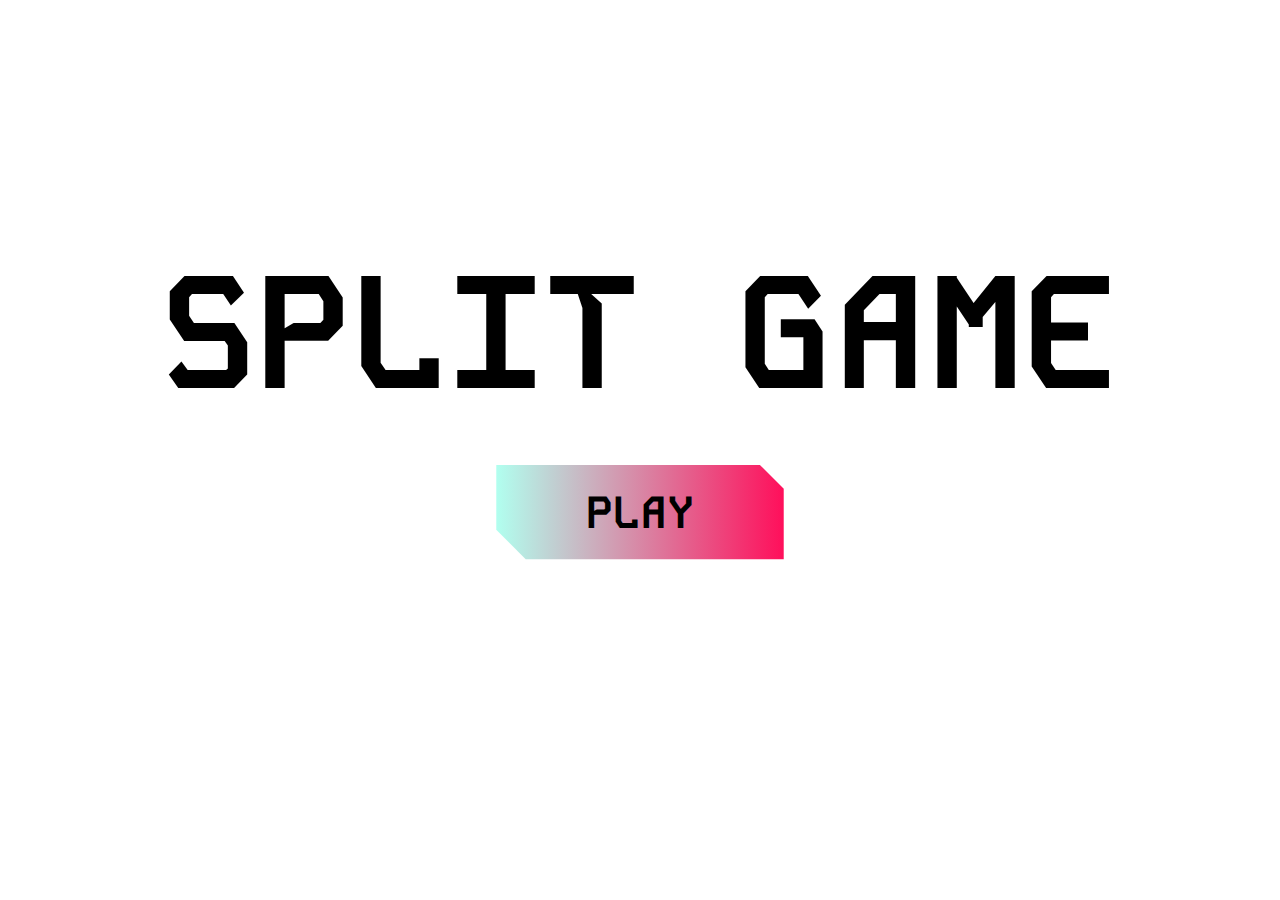
<file: index.html>
<!DOCTYPE html>
<html lang="en">

<head>
  <meta charset="UTF-8">
  <meta name="viewport" content="width=device-width, initial-scale=1.0">
  <link rel="preconnect" href="https://fonts.googleapis.com">
<link rel="preconnect" href="https://fonts.gstatic.com" crossorigin>
<link href="https://fonts.googleapis.com/css2?family=DM+Mono:ital,wght@0,300;0,400;0,500;1,300;1,400;1,500&family=IBM+Plex+Mono:ital,wght@0,100;0,200;0,300;0,400;0,500;0,600;0,700;1,100;1,200;1,300;1,400;1,500;1,600;1,700&family=Kode+Mono:wght@400..700&family=Space+Mono:ital,wght@0,400;0,700;1,400;1,700&display=swap" rel="stylesheet">
  <title>Split Game</title>
  <link rel="stylesheet" href="style.css">
</head>

<body>
  <div id="main-container">
  <h1 id="split-title">SPLIT GAME</h1>
  <div id="cta-container">
    <a class="play-cta" link href="page2.html" ><span class="play-text">Play</span><svg class="cta-vd" xmlns="http://www.w3.org/2000/svg" width="288" height="95" viewBox="0 0 288 95" fill="none">
      <path fill-rule="evenodd" clip-rule="evenodd" d="M29.6926 94.1618H287.721V23.7758L263.945 0H0.279419V64.7486L29.6926 94.1618Z" fill="url(#paint0_linear_32_3388)"/>
      <defs>
        <linearGradient id="paint0_linear_32_3388" x1="0.279419" y1="47.0809" x2="287.721" y2="47.0809" gradientUnits="userSpaceOnUse">
          <stop stop-color="#B1FFEF"/>
          <stop offset="1" stop-color="#FF0F5B"/>
        </linearGradient>
      </defs>
    </svg><svg class="cta-vh" xmlns="http://www.w3.org/2000/svg" width="288" height="95" viewBox="0 0 288 95" fill="none">
      <g filter="url(#filter0_ii_38_3816)">
        <path fill-rule="evenodd" clip-rule="evenodd" d="M29.6925 94.1618H287.72V23.7758L263.945 0H0.279297V64.7486L29.6925 94.1618Z" fill="url(#paint0_linear_38_3816)"/>
      </g>
      <defs>
        <filter id="filter0_ii_38_3816" x="-3.7207" y="-4" width="291.441" height="102.162" filterUnits="userSpaceOnUse" color-interpolation-filters="sRGB">
          <feFlood flood-opacity="0" result="BackgroundImageFix"/>
          <feBlend mode="normal" in="SourceGraphic" in2="BackgroundImageFix" result="shape"/>
          <feColorMatrix in="SourceAlpha" type="matrix" values="0 0 0 0 0 0 0 0 0 0 0 0 0 0 0 0 0 0 127 0" result="hardAlpha"/>
          <feOffset dy="4"/>
          <feGaussianBlur stdDeviation="7.75"/>
          <feComposite in2="hardAlpha" operator="arithmetic" k2="-1" k3="1"/>
          <feColorMatrix type="matrix" values="0 0 0 0 0 0 0 0 0 0 0 0 0 0 0 0 0 0 0.29 0"/>
          <feBlend mode="normal" in2="shape" result="effect1_innerShadow_38_3816"/>
          <feColorMatrix in="SourceAlpha" type="matrix" values="0 0 0 0 0 0 0 0 0 0 0 0 0 0 0 0 0 0 127 0" result="hardAlpha"/>
          <feOffset dx="-4" dy="-4"/>
          <feGaussianBlur stdDeviation="4.05"/>
          <feComposite in2="hardAlpha" operator="arithmetic" k2="-1" k3="1"/>
          <feColorMatrix type="matrix" values="0 0 0 0 1 0 0 0 0 1 0 0 0 0 1 0 0 0 0.45 0"/>
          <feBlend mode="normal" in2="effect1_innerShadow_38_3816" result="effect2_innerShadow_38_3816"/>
        </filter>
        <linearGradient id="paint0_linear_38_3816" x1="0.279297" y1="47.0809" x2="287.72" y2="47.0809" gradientUnits="userSpaceOnUse">
          <stop stop-color="#B1FFEF"/>
          <stop offset="0.999506" stop-color="#00B0E0"/>
        </linearGradient>
      </defs>    
    </svg></a> 
  </div>
  </div>
</body>
</html>
</file>
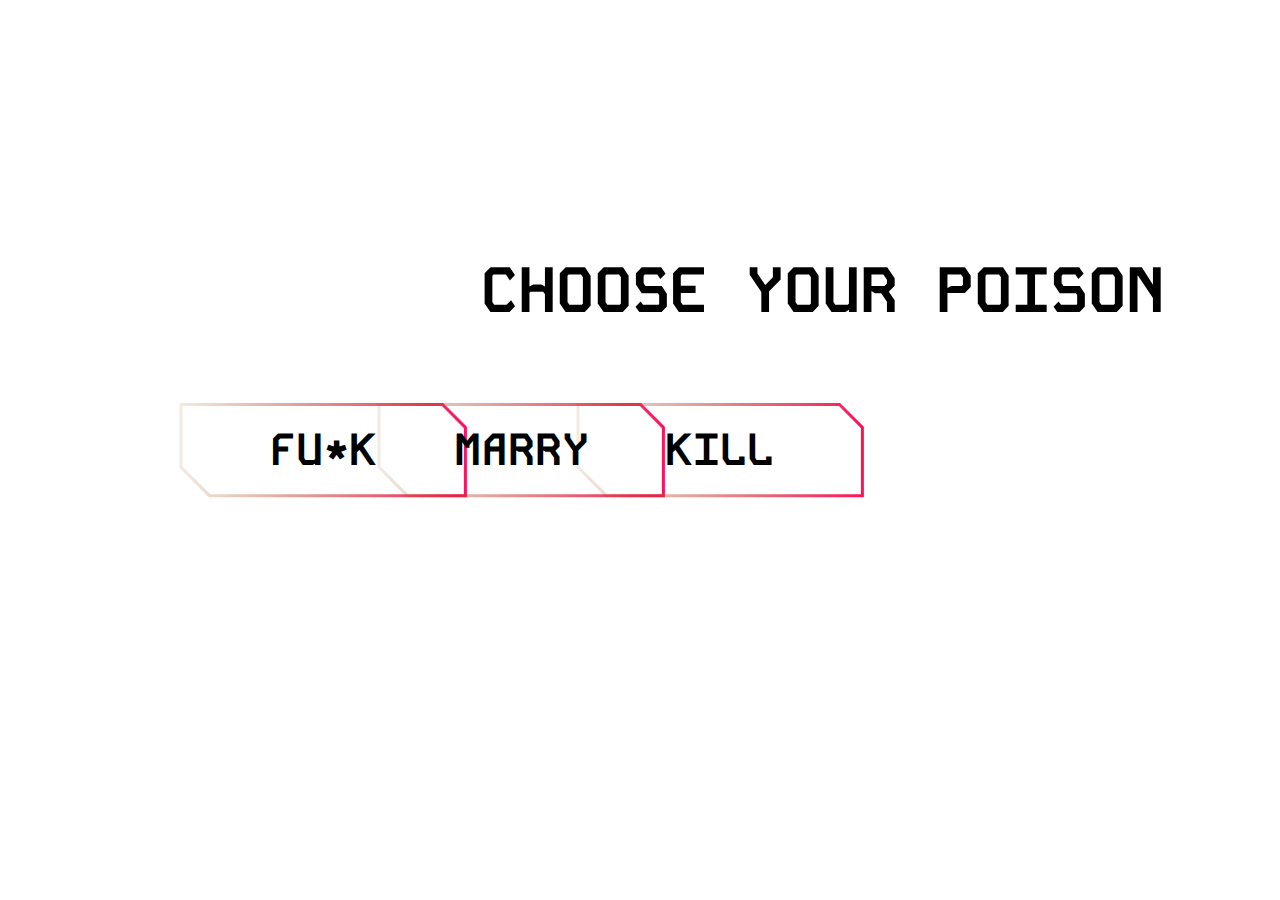
<file: page2.html>
<!DOCTYPE html>
<html lang="en">
  <head>
    <meta charset="UTF-8" />
    <meta name="viewport" content="width=device-width, initial-scale=1.0" />
    <link rel="preconnect" href="https://fonts.googleapis.com">
<link rel="preconnect" href="https://fonts.gstatic.com" crossorigin>
<link href="https://fonts.googleapis.com/css2?family=DM+Mono:ital,wght@0,300;0,400;0,500;1,300;1,400;1,500&family=IBM+Plex+Mono:ital,wght@0,100;0,200;0,300;0,400;0,500;0,600;0,700;1,100;1,200;1,300;1,400;1,500;1,600;1,700&family=Kode+Mono:wght@400..700&family=Space+Mono:ital,wght@0,400;0,700;1,400;1,700&display=swap" rel="stylesheet">
    <title>Make a Choice!</title>
    <link rel="stylesheet" href="stylep2.css" />
    <script src="script.js" defer></script>
  </head>

  <body>
    <div id="main-container">
      <h1 id="choice-title">CHOOSE YOUR POISON</h1>
      <div id="cta-container">
        <a class="play-cta" id="option-one" link href="page2.html"
          ><span class="play-text">FU*K</span
          ><svg
            class="cta-vd"
            xmlns="http://www.w3.org/2000/svg"
            width="288"
            height="95"
            viewBox="0 0 288 95"
            fill="none"
          >
            <mask id="path-1-inside-1_4_437" fill="white">
              <path
                fill-rule="evenodd"
                clip-rule="evenodd"
                d="M29.8546 94.1618H287.883V23.7761L264.106 0H0.441406V64.7486L29.8546 94.1618Z"
              />
            </mask>
            <path
              d="M29.8546 94.1618L27.7333 96.2831L28.612 97.1618H29.8546V94.1618ZM287.883 94.1618V97.1618H290.883V94.1618H287.883ZM287.883 23.7761H290.883V22.5334L290.004 21.6548L287.883 23.7761ZM264.106 0L266.228 -2.12132L265.349 -3H264.106V0ZM0.441406 0V-3H-2.55859V0H0.441406ZM0.441406 64.7486H-2.55859V65.9912L-1.67991 66.8699L0.441406 64.7486ZM29.8546 97.1618H287.883V91.1618H29.8546V97.1618ZM290.883 94.1618V23.7761H284.883V94.1618H290.883ZM290.004 21.6548L266.228 -2.12132L261.985 2.12132L285.761 25.8974L290.004 21.6548ZM264.106 -3H0.441406V3H264.106V-3ZM-2.55859 0V64.7486H3.44141V0H-2.55859ZM-1.67991 66.8699L27.7333 96.2831L31.9759 92.0404L2.56273 62.6272L-1.67991 66.8699Z"
              fill="url(#paint0_linear_4_437)"
              mask="url(#path-1-inside-1_4_437)"
            />
            <defs>
              <linearGradient
                id="paint0_linear_4_437"
                x1="0.441406"
                y1="47.0809"
                x2="287.883"
                y2="47.0809"
                gradientUnits="userSpaceOnUse"
              >
                <stop stop-color="#995609" stop-opacity="0.12" />
                <stop offset="1" stop-color="#FF0F5B" />
              </linearGradient>
            </defs></svg><svg
            class="cta-vh"
            xmlns="http://www.w3.org/2000/svg"
            width="288"
            height="95"
            viewBox="0 0 288 95"
            fill="none"
          >
            <mask id="path-1-inside-1_4_6" fill="white">
              <path
                fill-rule="evenodd"
                clip-rule="evenodd"
                d="M29.4132 94.1618H287.441V23.7761L263.665 0H0V64.7486L29.4132 94.1618Z"
              />
            </mask>
            <g filter="url(#filter0_ii_4_6)">
              <path
                fill-rule="evenodd"
                clip-rule="evenodd"
                d="M29.4132 94.1618H287.441V23.7761L263.665 0H0V64.7486L29.4132 94.1618Z"
                fill="url(#paint0_linear_4_6)"
              />
            </g>
            <path
              d="M29.4132 94.1618L27.2919 96.2831L28.1706 97.1618H29.4132V94.1618ZM287.441 94.1618V97.1618H290.441V94.1618H287.441ZM287.441 23.7761H290.441V22.5334L289.562 21.6548L287.441 23.7761ZM263.665 0L265.786 -2.12132L264.908 -3H263.665V0ZM0 0V-3H-3V0H0ZM0 64.7486H-3V65.9912L-2.12132 66.8699L0 64.7486ZM29.4132 97.1618H287.441V91.1618H29.4132V97.1618ZM290.441 94.1618V23.7761H284.441V94.1618H290.441ZM289.562 21.6548L265.786 -2.12132L261.544 2.12132L285.32 25.8974L289.562 21.6548ZM263.665 -3H0V3H263.665V-3ZM-3 0V64.7486H3V0H-3ZM-2.12132 66.8699L27.2919 96.2831L31.5345 92.0404L2.12132 62.6272L-2.12132 66.8699Z"
              fill="url(#paint1_linear_4_6)"
              mask="url(#path-1-inside-1_4_6)"
            />
            <defs>
              <filter
                id="filter0_ii_4_6"
                x="-2"
                y="-4"
                width="289.441"
                height="102.162"
                filterUnits="userSpaceOnUse"
                color-interpolation-filters="sRGB"
              >
                <feFlood flood-opacity="0" result="BackgroundImageFix" />
                <feBlend
                  mode="normal"
                  in="SourceGraphic"
                  in2="BackgroundImageFix"
                  result="shape"
                />
                <feColorMatrix
                  in="SourceAlpha"
                  type="matrix"
                  values="0 0 0 0 0 0 0 0 0 0 0 0 0 0 0 0 0 0 127 0"
                  result="hardAlpha"
                />
                <feOffset dy="4" />
                <feGaussianBlur stdDeviation="2" />
                <feComposite
                  in2="hardAlpha"
                  operator="arithmetic"
                  k2="-1"
                  k3="1"
                />
                <feColorMatrix
                  type="matrix"
                  values="0 0 0 0 0 0 0 0 0 0 0 0 0 0 0 0 0 0 0.25 0"
                />
                <feBlend
                  mode="normal"
                  in2="shape"
                  result="effect1_innerShadow_4_6"
                />
                <feColorMatrix
                  in="SourceAlpha"
                  type="matrix"
                  values="0 0 0 0 0 0 0 0 0 0 0 0 0 0 0 0 0 0 127 0"
                  result="hardAlpha"
                />
                <feOffset dx="-2" dy="-4" />
                <feGaussianBlur stdDeviation="2" />
                <feComposite
                  in2="hardAlpha"
                  operator="arithmetic"
                  k2="-1"
                  k3="1"
                />
                <feColorMatrix
                  type="matrix"
                  values="0 0 0 0 1 0 0 0 0 1 0 0 0 0 1 0 0 0 0.25 0"
                />
                <feBlend
                  mode="normal"
                  in2="effect1_innerShadow_4_6"
                  result="effect2_innerShadow_4_6"
                />
              </filter>
              <linearGradient
                id="paint0_linear_4_6"
                x1="0"
                y1="47.0809"
                x2="287.441"
                y2="47.0809"
                gradientUnits="userSpaceOnUse"
              >
                <stop stop-color="#995609" stop-opacity="0.12" />
                <stop offset="1" stop-color="#FF0F5B" />
              </linearGradient>
              <linearGradient
                id="paint1_linear_4_6"
                x1="0"
                y1="47.0809"
                x2="287.441"
                y2="47.0809"
                gradientUnits="userSpaceOnUse"
              >
                <stop stop-color="#995609" stop-opacity="0.12" />
                <stop offset="1" stop-color="#FF0F5B" />
              </linearGradient>
            </defs></svg></a>
      </div>
      <div id="cta-container">
        <a class="play-cta" id="option-two" link href="page2.html"
          ><span class="play-text">MARRY</span
          ><svg
            class="cta-vd"
            xmlns="http://www.w3.org/2000/svg"
            width="288"
            height="95"
            viewBox="0 0 288 95"
            fill="none"
          >
            <mask id="path-1-inside-1_4_437" fill="white">
              <path
                fill-rule="evenodd"
                clip-rule="evenodd"
                d="M29.8546 94.1618H287.883V23.7761L264.106 0H0.441406V64.7486L29.8546 94.1618Z"
              />
            </mask>
            <path
              d="M29.8546 94.1618L27.7333 96.2831L28.612 97.1618H29.8546V94.1618ZM287.883 94.1618V97.1618H290.883V94.1618H287.883ZM287.883 23.7761H290.883V22.5334L290.004 21.6548L287.883 23.7761ZM264.106 0L266.228 -2.12132L265.349 -3H264.106V0ZM0.441406 0V-3H-2.55859V0H0.441406ZM0.441406 64.7486H-2.55859V65.9912L-1.67991 66.8699L0.441406 64.7486ZM29.8546 97.1618H287.883V91.1618H29.8546V97.1618ZM290.883 94.1618V23.7761H284.883V94.1618H290.883ZM290.004 21.6548L266.228 -2.12132L261.985 2.12132L285.761 25.8974L290.004 21.6548ZM264.106 -3H0.441406V3H264.106V-3ZM-2.55859 0V64.7486H3.44141V0H-2.55859ZM-1.67991 66.8699L27.7333 96.2831L31.9759 92.0404L2.56273 62.6272L-1.67991 66.8699Z"
              fill="url(#paint0_linear_4_437)"
              mask="url(#path-1-inside-1_4_437)"
            />
            <defs>
              <linearGradient
                id="paint0_linear_4_437"
                x1="0.441406"
                y1="47.0809"
                x2="287.883"
                y2="47.0809"
                gradientUnits="userSpaceOnUse"
              >
                <stop stop-color="#995609" stop-opacity="0.12" />
                <stop offset="1" stop-color="#FF0F5B" />
              </linearGradient>
            </defs></svg><svg
            class="cta-vh"
            xmlns="http://www.w3.org/2000/svg"
            width="288"
            height="95"
            viewBox="0 0 288 95"
            fill="none"
          >
            <mask id="path-1-inside-1_4_6" fill="white">
              <path
                fill-rule="evenodd"
                clip-rule="evenodd"
                d="M29.4132 94.1618H287.441V23.7761L263.665 0H0V64.7486L29.4132 94.1618Z"
              />
            </mask>
            <g filter="url(#filter0_ii_4_6)">
              <path
                fill-rule="evenodd"
                clip-rule="evenodd"
                d="M29.4132 94.1618H287.441V23.7761L263.665 0H0V64.7486L29.4132 94.1618Z"
                fill="url(#paint0_linear_4_6)"
              />
            </g>
            <path
              d="M29.4132 94.1618L27.2919 96.2831L28.1706 97.1618H29.4132V94.1618ZM287.441 94.1618V97.1618H290.441V94.1618H287.441ZM287.441 23.7761H290.441V22.5334L289.562 21.6548L287.441 23.7761ZM263.665 0L265.786 -2.12132L264.908 -3H263.665V0ZM0 0V-3H-3V0H0ZM0 64.7486H-3V65.9912L-2.12132 66.8699L0 64.7486ZM29.4132 97.1618H287.441V91.1618H29.4132V97.1618ZM290.441 94.1618V23.7761H284.441V94.1618H290.441ZM289.562 21.6548L265.786 -2.12132L261.544 2.12132L285.32 25.8974L289.562 21.6548ZM263.665 -3H0V3H263.665V-3ZM-3 0V64.7486H3V0H-3ZM-2.12132 66.8699L27.2919 96.2831L31.5345 92.0404L2.12132 62.6272L-2.12132 66.8699Z"
              fill="url(#paint1_linear_4_6)"
              mask="url(#path-1-inside-1_4_6)"
            />
            <defs>
              <filter
                id="filter0_ii_4_6"
                x="-2"
                y="-4"
                width="289.441"
                height="102.162"
                filterUnits="userSpaceOnUse"
                color-interpolation-filters="sRGB"
              >
                <feFlood flood-opacity="0" result="BackgroundImageFix" />
                <feBlend
                  mode="normal"
                  in="SourceGraphic"
                  in2="BackgroundImageFix"
                  result="shape"
                />
                <feColorMatrix
                  in="SourceAlpha"
                  type="matrix"
                  values="0 0 0 0 0 0 0 0 0 0 0 0 0 0 0 0 0 0 127 0"
                  result="hardAlpha"
                />
                <feOffset dy="4" />
                <feGaussianBlur stdDeviation="2" />
                <feComposite
                  in2="hardAlpha"
                  operator="arithmetic"
                  k2="-1"
                  k3="1"
                />
                <feColorMatrix
                  type="matrix"
                  values="0 0 0 0 0 0 0 0 0 0 0 0 0 0 0 0 0 0 0.25 0"
                />
                <feBlend
                  mode="normal"
                  in2="shape"
                  result="effect1_innerShadow_4_6"
                />
                <feColorMatrix
                  in="SourceAlpha"
                  type="matrix"
                  values="0 0 0 0 0 0 0 0 0 0 0 0 0 0 0 0 0 0 127 0"
                  result="hardAlpha"
                />
                <feOffset dx="-2" dy="-4" />
                <feGaussianBlur stdDeviation="2" />
                <feComposite
                  in2="hardAlpha"
                  operator="arithmetic"
                  k2="-1"
                  k3="1"
                />
                <feColorMatrix
                  type="matrix"
                  values="0 0 0 0 1 0 0 0 0 1 0 0 0 0 1 0 0 0 0.25 0"
                />
                <feBlend
                  mode="normal"
                  in2="effect1_innerShadow_4_6"
                  result="effect2_innerShadow_4_6"
                />
              </filter>
              <linearGradient
                id="paint0_linear_4_6"
                x1="0"
                y1="47.0809"
                x2="287.441"
                y2="47.0809"
                gradientUnits="userSpaceOnUse"
              >
                <stop stop-color="#995609" stop-opacity="0.12" />
                <stop offset="1" stop-color="#FF0F5B" />
              </linearGradient>
              <linearGradient
                id="paint1_linear_4_6"
                x1="0"
                y1="47.0809"
                x2="287.441"
                y2="47.0809"
                gradientUnits="userSpaceOnUse"
              >
                <stop stop-color="#995609" stop-opacity="0.12" />
                <stop offset="1" stop-color="#FF0F5B" />
              </linearGradient>
            </defs></svg></a>
      </div>
      <div id="cta-container">
        <a class="play-cta" id="option-three" link href="page2.html"
          ><span class="play-text">KILL</span
          ><svg
            class="cta-vd"
            xmlns="http://www.w3.org/2000/svg"
            width="288"
            height="95"
            viewBox="0 0 288 95"
            fill="none"
          >
            <mask id="path-1-inside-1_4_437" fill="white">
              <path
                fill-rule="evenodd"
                clip-rule="evenodd"
                d="M29.8546 94.1618H287.883V23.7761L264.106 0H0.441406V64.7486L29.8546 94.1618Z"
              />
            </mask>
            <path
              d="M29.8546 94.1618L27.7333 96.2831L28.612 97.1618H29.8546V94.1618ZM287.883 94.1618V97.1618H290.883V94.1618H287.883ZM287.883 23.7761H290.883V22.5334L290.004 21.6548L287.883 23.7761ZM264.106 0L266.228 -2.12132L265.349 -3H264.106V0ZM0.441406 0V-3H-2.55859V0H0.441406ZM0.441406 64.7486H-2.55859V65.9912L-1.67991 66.8699L0.441406 64.7486ZM29.8546 97.1618H287.883V91.1618H29.8546V97.1618ZM290.883 94.1618V23.7761H284.883V94.1618H290.883ZM290.004 21.6548L266.228 -2.12132L261.985 2.12132L285.761 25.8974L290.004 21.6548ZM264.106 -3H0.441406V3H264.106V-3ZM-2.55859 0V64.7486H3.44141V0H-2.55859ZM-1.67991 66.8699L27.7333 96.2831L31.9759 92.0404L2.56273 62.6272L-1.67991 66.8699Z"
              fill="url(#paint0_linear_4_437)"
              mask="url(#path-1-inside-1_4_437)"
            />
            <defs>
              <linearGradient
                id="paint0_linear_4_437"
                x1="0.441406"
                y1="47.0809"
                x2="287.883"
                y2="47.0809"
                gradientUnits="userSpaceOnUse"
              >
                <stop stop-color="#995609" stop-opacity="0.12" />
                <stop offset="1" stop-color="#FF0F5B" />
              </linearGradient>
            </defs></svg><svg
            class="cta-vh"
            xmlns="http://www.w3.org/2000/svg"
            width="288"
            height="95"
            viewBox="0 0 288 95"
            fill="none"
          >
            <mask id="path-1-inside-1_4_6" fill="white">
              <path
                fill-rule="evenodd"
                clip-rule="evenodd"
                d="M29.4132 94.1618H287.441V23.7761L263.665 0H0V64.7486L29.4132 94.1618Z"
              />
            </mask>
            <g filter="url(#filter0_ii_4_6)">
              <path
                fill-rule="evenodd"
                clip-rule="evenodd"
                d="M29.4132 94.1618H287.441V23.7761L263.665 0H0V64.7486L29.4132 94.1618Z"
                fill="url(#paint0_linear_4_6)"
              />
            </g>
            <path
              d="M29.4132 94.1618L27.2919 96.2831L28.1706 97.1618H29.4132V94.1618ZM287.441 94.1618V97.1618H290.441V94.1618H287.441ZM287.441 23.7761H290.441V22.5334L289.562 21.6548L287.441 23.7761ZM263.665 0L265.786 -2.12132L264.908 -3H263.665V0ZM0 0V-3H-3V0H0ZM0 64.7486H-3V65.9912L-2.12132 66.8699L0 64.7486ZM29.4132 97.1618H287.441V91.1618H29.4132V97.1618ZM290.441 94.1618V23.7761H284.441V94.1618H290.441ZM289.562 21.6548L265.786 -2.12132L261.544 2.12132L285.32 25.8974L289.562 21.6548ZM263.665 -3H0V3H263.665V-3ZM-3 0V64.7486H3V0H-3ZM-2.12132 66.8699L27.2919 96.2831L31.5345 92.0404L2.12132 62.6272L-2.12132 66.8699Z"
              fill="url(#paint1_linear_4_6)"
              mask="url(#path-1-inside-1_4_6)"
            />
            <defs>
              <filter
                id="filter0_ii_4_6"
                x="-2"
                y="-4"
                width="289.441"
                height="102.162"
                filterUnits="userSpaceOnUse"
                color-interpolation-filters="sRGB"
              >
                <feFlood flood-opacity="0" result="BackgroundImageFix" />
                <feBlend
                  mode="normal"
                  in="SourceGraphic"
                  in2="BackgroundImageFix"
                  result="shape"
                />
                <feColorMatrix
                  in="SourceAlpha"
                  type="matrix"
                  values="0 0 0 0 0 0 0 0 0 0 0 0 0 0 0 0 0 0 127 0"
                  result="hardAlpha"
                />
                <feOffset dy="4" />
                <feGaussianBlur stdDeviation="2" />
                <feComposite
                  in2="hardAlpha"
                  operator="arithmetic"
                  k2="-1"
                  k3="1"
                />
                <feColorMatrix
                  type="matrix"
                  values="0 0 0 0 0 0 0 0 0 0 0 0 0 0 0 0 0 0 0.25 0"
                />
                <feBlend
                  mode="normal"
                  in2="shape"
                  result="effect1_innerShadow_4_6"
                />
                <feColorMatrix
                  in="SourceAlpha"
                  type="matrix"
                  values="0 0 0 0 0 0 0 0 0 0 0 0 0 0 0 0 0 0 127 0"
                  result="hardAlpha"
                />
                <feOffset dx="-2" dy="-4" />
                <feGaussianBlur stdDeviation="2" />
                <feComposite
                  in2="hardAlpha"
                  operator="arithmetic"
                  k2="-1"
                  k3="1"
                />
                <feColorMatrix
                  type="matrix"
                  values="0 0 0 0 1 0 0 0 0 1 0 0 0 0 1 0 0 0 0.25 0"
                />
                <feBlend
                  mode="normal"
                  in2="effect1_innerShadow_4_6"
                  result="effect2_innerShadow_4_6"
                />
              </filter>
              <linearGradient
                id="paint0_linear_4_6"
                x1="0"
                y1="47.0809"
                x2="287.441"
                y2="47.0809"
                gradientUnits="userSpaceOnUse"
              >
                <stop stop-color="#995609" stop-opacity="0.12" />
                <stop offset="1" stop-color="#FF0F5B" />
              </linearGradient>
              <linearGradient
                id="paint1_linear_4_6"
                x1="0"
                y1="47.0809"
                x2="287.441"
                y2="47.0809"
                gradientUnits="userSpaceOnUse"
              >
                <stop stop-color="#995609" stop-opacity="0.12" />
                <stop offset="1" stop-color="#FF0F5B" />
              </linearGradient>
            </defs></svg></a>
      </div>
    </div>
  </body>
</html>
</file>
<file: style.css>
* {
  font-family: "Kode Mono";
  color: rgb(0, 0, 0);
  margin: 0;
  padding: 0;
  box-sizing: border-box;
}

#split-title {
  position: relative;
  bottom: 4rem;
  display: flex;
  justify-content: center;
  align-items: center;
  font-size: 10rem;
}

#cta-container {
  display: flex;
  flex-direction: column;
  justify-content: center;
  align-items: center;
  position: relative;
}

.cta-vd {
    position: absolute;
    opacity: 1;
    transition: opacity 1s ease-in-out;
    z-index: 1;
}

.play-cta:hover .cta-vd {
    opacity: 1;
}

.cta-vh {
    position: absolute;
    opacity: 0;
    transition: opacity 0.3s ease-in-out;
    z-index: 2;
}

.play-cta:hover .cta-vh {
    opacity: 1;
}

.play-cta {
  text-decoration: none;
  display: flex;
  justify-content: center;
  align-items: center;
  position: relative;
  top: -4rem;
  transition: all 0.3s ease-in-out;
}



.play-text {
  color: #000;
  text-align: center;
  font-family: "Kode Mono";
  font-size: 2.82488rem;
  font-style: normal;
  font-weight: 700;
  line-height: normal;
  text-decoration: none;
  text-transform: uppercase;
  display: flex;
  justify-content: center;
  align-items: center;
  z-index: 3;
  transition: all 0.3s ease-in-out;
}

.play-cta:hover .play-text {
  color: #000000;
}

#main-container {
  display: flex;
  flex-direction: column;
  justify-content:center;
  align-items: center;
  height: 100vh;
  width: 100vw;
  background-color: #ffffff;
  gap: 3rem;
}
</file>
<file: stylep2.css>
* {
    font-family: "Kode Mono";
    color: rgb(0, 0, 0);
    margin: 0;
    padding: 0;
    box-sizing: border-box;
  }

  #main-container {
    display: flex;
    flex-direction: row;
    justify-content:space-between;
    align-items:center;
    height: 100vh;
    width: 100vw;
    background-color: #ffffff;
    gap: 3rem;
  }
  
  #choice-title {
    font-size: 4rem;
    position: relative;
    bottom: 10rem;
    left: 30rem;
  }
  
  
  .cta-vd {
      position: absolute;
      opacity: 1;
      transition: opacity 1s ease-in-out;
      z-index: 1;
  }
  
  .play-cta:hover .cta-vd {
      opacity: 1;
  }
  
  .cta-vh {
      position: absolute;
      opacity: 0;
      transition: opacity 0.3s ease-in-out;
      z-index: 2;
  }
  
  .play-cta:hover .cta-vh {
      opacity: 1;
  }
  
  .play-cta {
    text-decoration: none;
    display: flex;
    justify-content: center;
    align-items: center;
    position: absolute;
    transition: all 0.3s ease-in-out;
  }
  
  
  
  .play-text {
    color: #000;
    text-align: center;
    font-family: "Kode Mono";
    font-size: 2.82488rem;
    font-style: normal;
    font-weight: 700;
    line-height: normal;
    text-decoration: none;
    text-transform: uppercase;
    display: flex;
    justify-content: center;
    align-items: center;
    z-index: 3;
    transition: all 0.3s ease-in-out;
  }
  
  .play-cta:hover .play-text {
    color: #000000;
  }
  
 #cta-container {
    display: flex;
    flex-direction: column;
    justify-content: center;
    align-items: center;
    position: relative;
    right: 35rem;
    display: flex;
    flex-direction: column;
    justify-content: center;
 }
</file>
